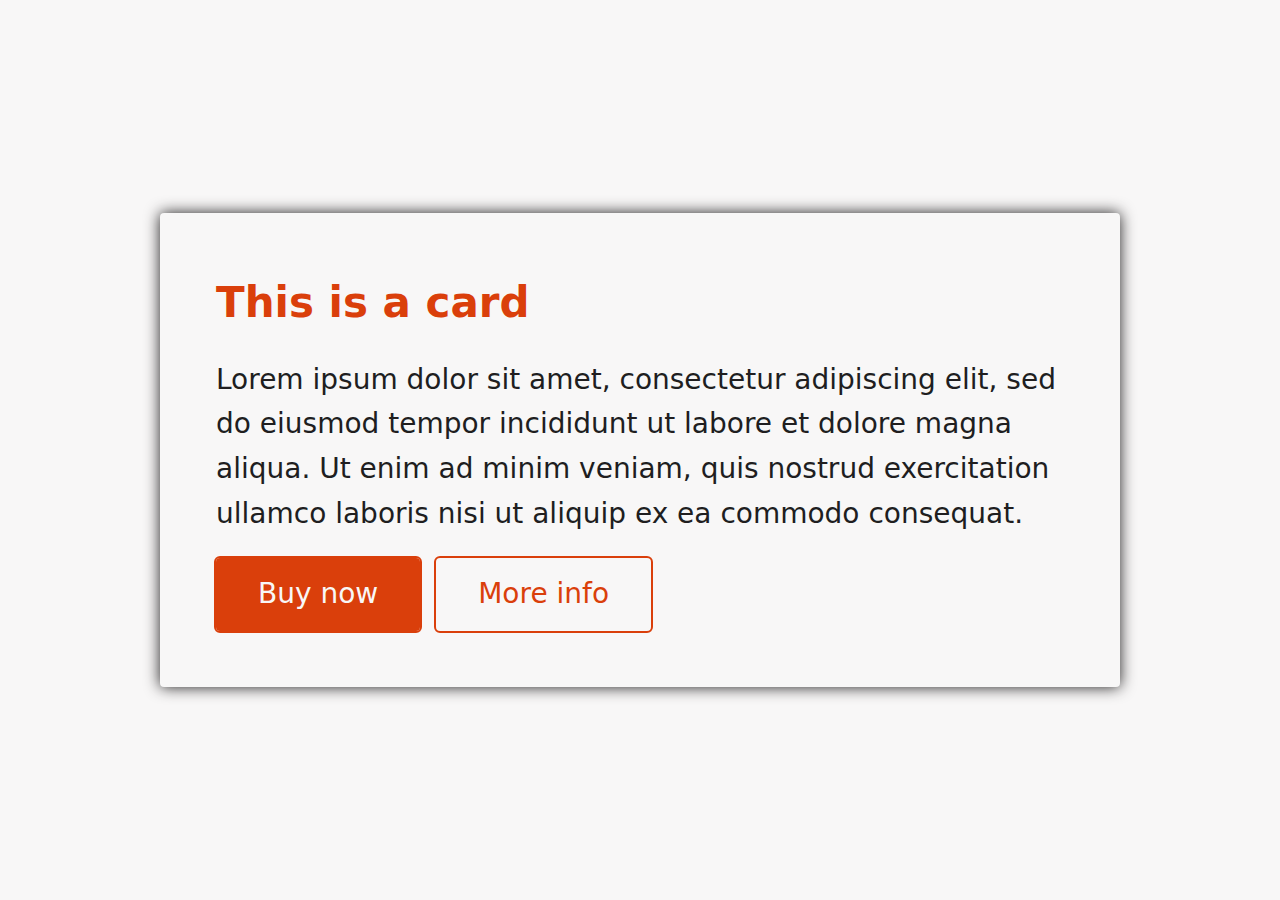
<file: challenges/02-variables/01/index.html>
<!DOCTYPE html>
<html lang="en">
  <head>
    <meta charset="UTF-8" />
    <meta http-equiv="X-UA-Compatible" content="IE=edge" />
    <meta name="viewport" content="width=device-width, initial-scale=1.0" />
    <title>Variable challenge</title>
    <link rel="stylesheet" href="css/style.css" />
  </head>

  <body>
    <div class="card">
      <h2 class="card__title">This is a card</h2>
      <p class="card__text">
        Lorem ipsum dolor sit amet, consectetur adipiscing elit, sed do eiusmod
        tempor incididunt ut labore et dolore magna aliqua. Ut enim ad minim
        veniam, quis nostrud exercitation ullamco laboris nisi ut aliquip ex ea
        commodo consequat.
      </p>
      <div class="flex-group">
        <a href="#" class="btn btn--primary">Buy now</a>
        <a href="#" class="btn btn--outline">More info</a>
      </div>
    </div>
  </body>
</html>
</file>
<file: challenges/02-variables/01/css/style.css>
* {
  box-sizing: border-box;
  margin: 0;
}

body {
  font-size: 1.75rem;
  font-family: system-ui, sans-serif;
  line-height: 1.6;
  color: #201e1f;
  background: #f8f7f7;
  /* this is being used to center the content on the screen */
  display: grid;
  height: 100vh;
  place-items: center;
}

.card {
  display: grid;
  gap: 0.75em;
  width: min(90%, 60rem);
  padding: 2em;
  border-radius: 4px;
  box-shadow: 0 0 15px 0 #201e1f;
}
.card__title {
  color: #da3f0b;
}

.btn {
  display: inline-block;
  padding: 0.5em 1.5em;
  text-decoration: none;
  border-radius: 4px;
  outline: 2px solid #da3f0b;
}
.btn--primary {
  color: #f8f7f7;
  background: #da3f0b;
}
.btn--outline {
  color: #da3f0b;
  background: #f8f7f7;
}
.btn:hover, .btn:focus {
  color: #f8f7f7;
  background: #201e1f;
  outline: 2px solid #201e1f;
  box-shadow: 0 0 20px 0 #da3f0b;
}

.flex-group {
  display: flex;
  gap: 1rem;
}

/*# sourceMappingURL=style.css.map */
</file>
